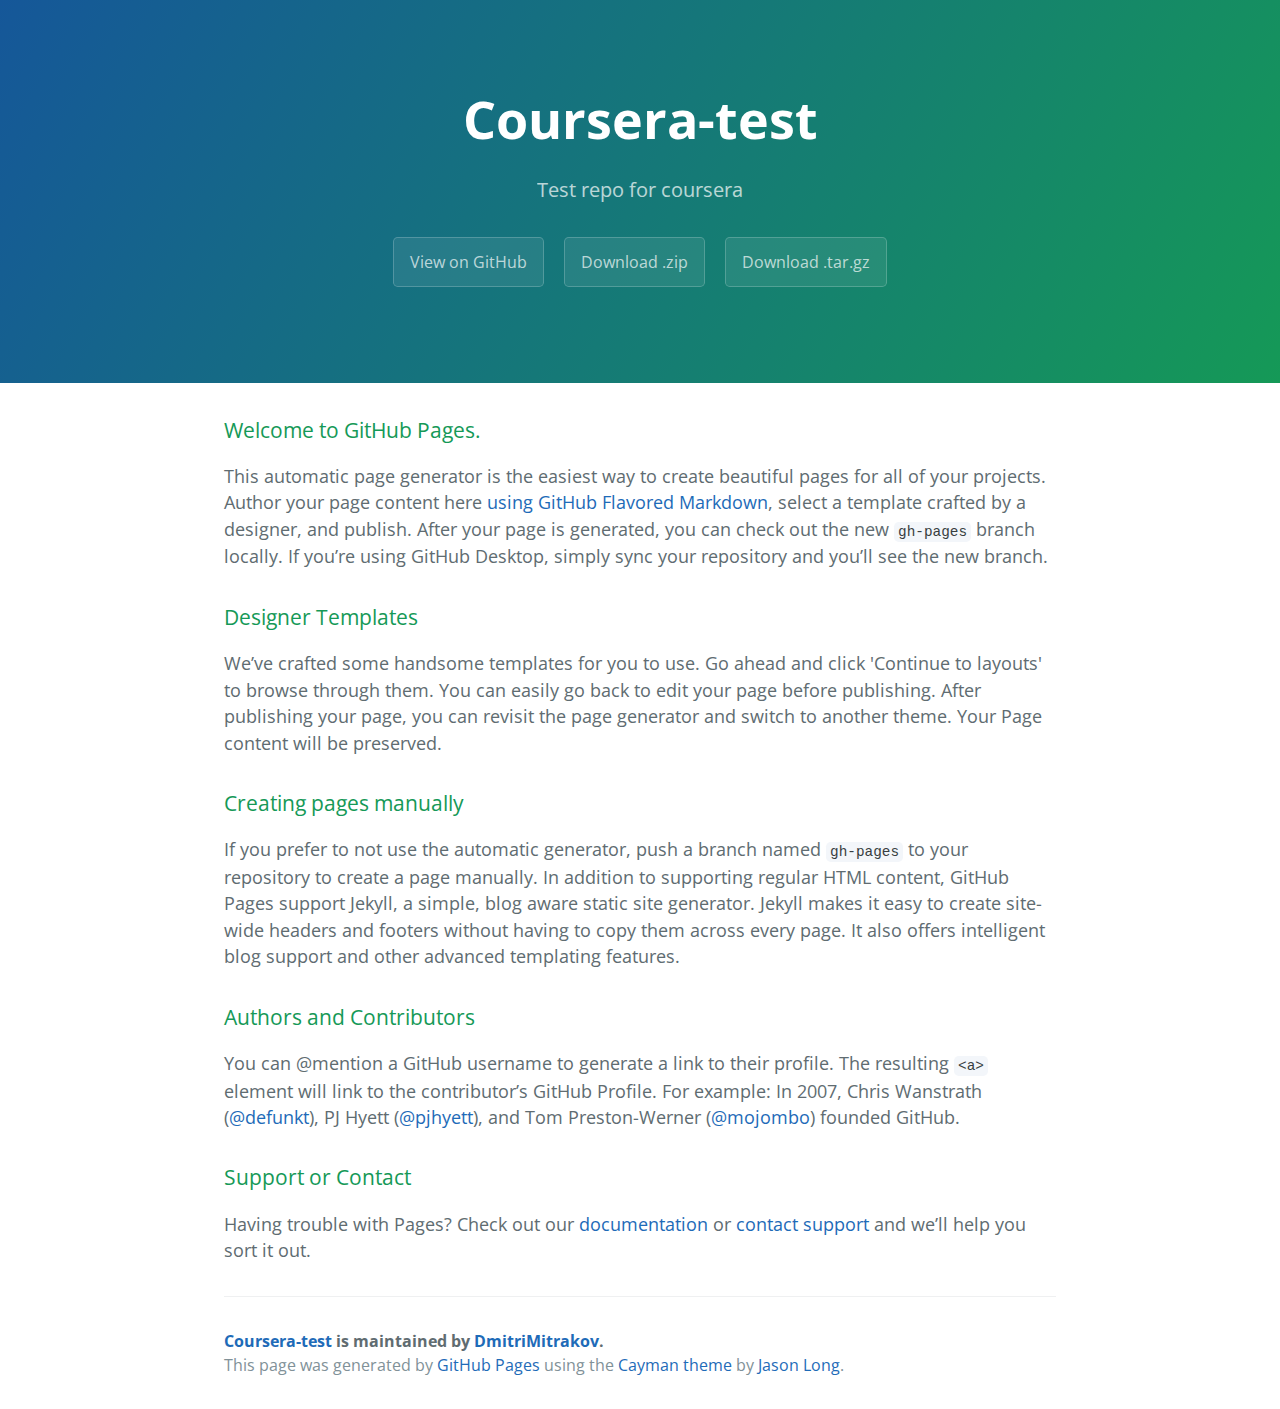
<file: index.html>
<!DOCTYPE html>
<html lang="en-us">
  <head>
    <meta charset="UTF-8">
    <title>Coursera-test by DmitriMitrakov</title>
    <meta name="viewport" content="width=device-width, initial-scale=1">
    <link rel="stylesheet" type="text/css" href="stylesheets/normalize.css" media="screen">
    <link href='https://fonts.googleapis.com/css?family=Open+Sans:400,700' rel='stylesheet' type='text/css'>
    <link rel="stylesheet" type="text/css" href="stylesheets/stylesheet.css" media="screen">
    <link rel="stylesheet" type="text/css" href="stylesheets/github-light.css" media="screen">
  </head>
  <body>
    <section class="page-header">
      <h1 class="project-name">Coursera-test</h1>
      <h2 class="project-tagline">Test repo for coursera</h2>
      <a href="https://github.com/DmitriMitrakov/coursera-test" class="btn">View on GitHub</a>
      <a href="https://github.com/DmitriMitrakov/coursera-test/zipball/master" class="btn">Download .zip</a>
      <a href="https://github.com/DmitriMitrakov/coursera-test/tarball/master" class="btn">Download .tar.gz</a>
    </section>

    <section class="main-content">
      <h3>
<a id="welcome-to-github-pages" class="anchor" href="#welcome-to-github-pages" aria-hidden="true"><span aria-hidden="true" class="octicon octicon-link"></span></a>Welcome to GitHub Pages.</h3>

<p>This automatic page generator is the easiest way to create beautiful pages for all of your projects. Author your page content here <a href="https://guides.github.com/features/mastering-markdown/">using GitHub Flavored Markdown</a>, select a template crafted by a designer, and publish. After your page is generated, you can check out the new <code>gh-pages</code> branch locally. If you’re using GitHub Desktop, simply sync your repository and you’ll see the new branch.</p>

<h3>
<a id="designer-templates" class="anchor" href="#designer-templates" aria-hidden="true"><span aria-hidden="true" class="octicon octicon-link"></span></a>Designer Templates</h3>

<p>We’ve crafted some handsome templates for you to use. Go ahead and click 'Continue to layouts' to browse through them. You can easily go back to edit your page before publishing. After publishing your page, you can revisit the page generator and switch to another theme. Your Page content will be preserved.</p>

<h3>
<a id="creating-pages-manually" class="anchor" href="#creating-pages-manually" aria-hidden="true"><span aria-hidden="true" class="octicon octicon-link"></span></a>Creating pages manually</h3>

<p>If you prefer to not use the automatic generator, push a branch named <code>gh-pages</code> to your repository to create a page manually. In addition to supporting regular HTML content, GitHub Pages support Jekyll, a simple, blog aware static site generator. Jekyll makes it easy to create site-wide headers and footers without having to copy them across every page. It also offers intelligent blog support and other advanced templating features.</p>

<h3>
<a id="authors-and-contributors" class="anchor" href="#authors-and-contributors" aria-hidden="true"><span aria-hidden="true" class="octicon octicon-link"></span></a>Authors and Contributors</h3>

<p>You can @mention a GitHub username to generate a link to their profile. The resulting <code>&lt;a&gt;</code> element will link to the contributor’s GitHub Profile. For example: In 2007, Chris Wanstrath (<a href="https://github.com/defunkt" class="user-mention">@defunkt</a>), PJ Hyett (<a href="https://github.com/pjhyett" class="user-mention">@pjhyett</a>), and Tom Preston-Werner (<a href="https://github.com/mojombo" class="user-mention">@mojombo</a>) founded GitHub.</p>

<h3>
<a id="support-or-contact" class="anchor" href="#support-or-contact" aria-hidden="true"><span aria-hidden="true" class="octicon octicon-link"></span></a>Support or Contact</h3>

<p>Having trouble with Pages? Check out our <a href="https://help.github.com/pages">documentation</a> or <a href="https://github.com/contact">contact support</a> and we’ll help you sort it out.</p>

      <footer class="site-footer">
        <span class="site-footer-owner"><a href="https://github.com/DmitriMitrakov/coursera-test">Coursera-test</a> is maintained by <a href="https://github.com/DmitriMitrakov">DmitriMitrakov</a>.</span>

        <span class="site-footer-credits">This page was generated by <a href="https://pages.github.com">GitHub Pages</a> using the <a href="https://github.com/jasonlong/cayman-theme">Cayman theme</a> by <a href="https://twitter.com/jasonlong">Jason Long</a>.</span>
      </footer>

    </section>

  
  </body>
</html>
</file>
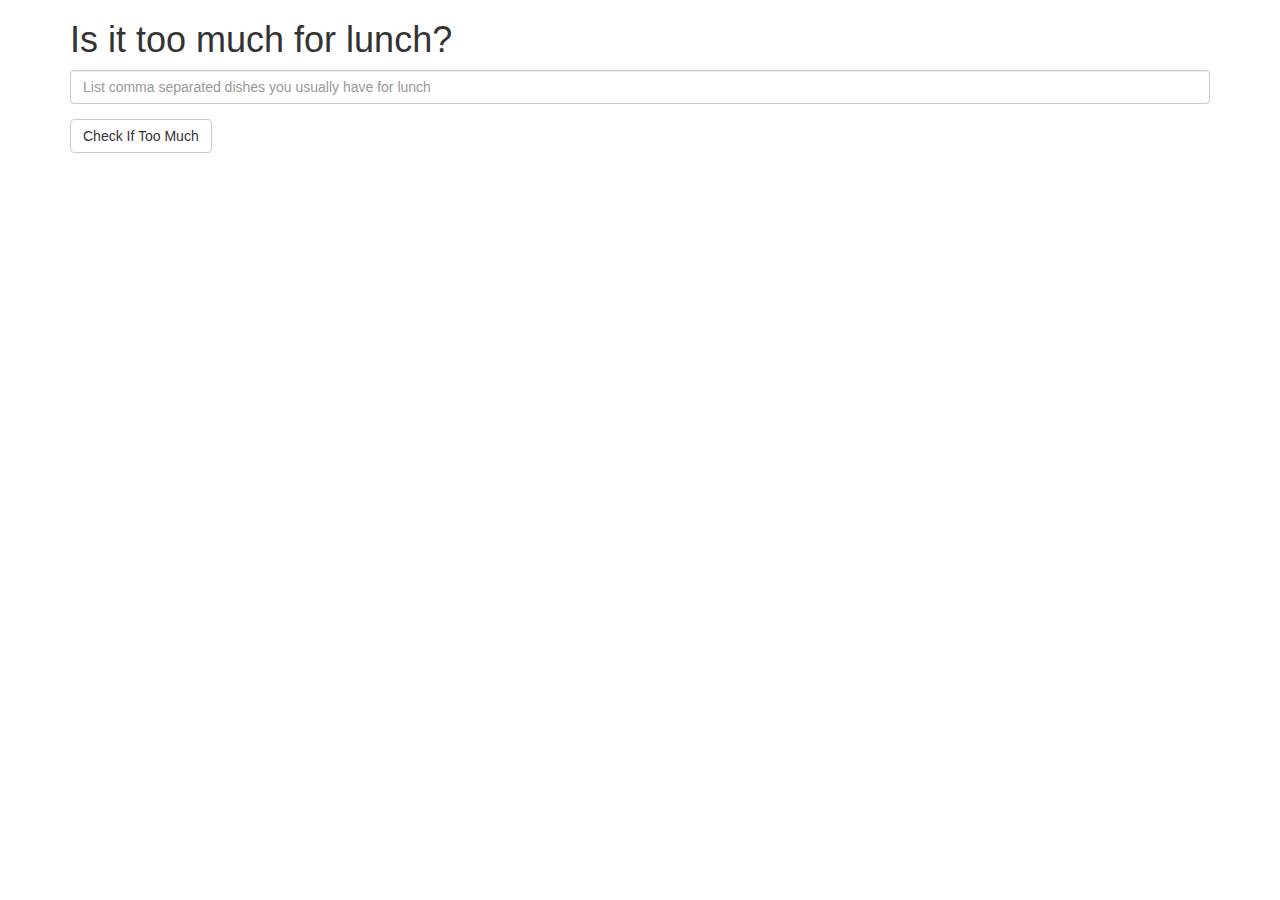
<file: module1-solution/index.html>
<!DOCTYPE html>
<html ng-app="LunchCheck">
  <head>
    <meta charset="utf-8">
    <link rel="stylesheet" href="../bootstrap.min.css">
    <script src="../angular.min.js"></script>
    <script src="app.js"></script>
    <title>Module 1 Solution</title>
  </head>
  <body>
    <div ng-controller="LunchCheckController" class="container">
      <h1>Is it too much for lunch?</h1>
      <div class="form-group">
        <input type="text" ng-model="lunch" class="form-control"
          placeholder="List comma separated dishes you usually have for lunch">
      </div>
      <div class="form-group">
        <button ng-click="checkLunch()" class="btn btn-default">Check If Too Much</button>
      </div>
      <div ng-style="{color: messageColor}">{{message}}</div>
    </div>
  </body>
</html>
</file>
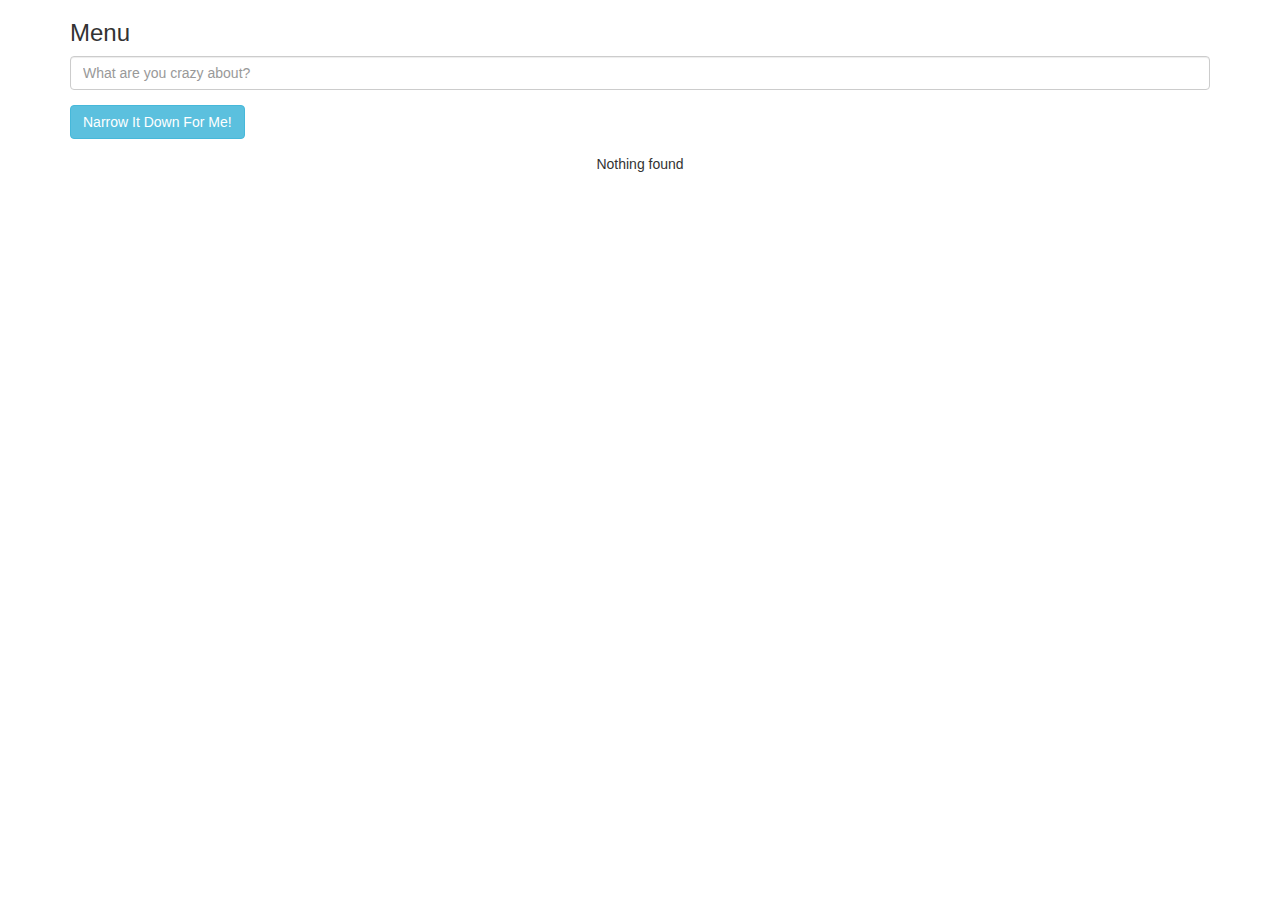
<file: module3-solution/index.html>
<!DOCTYPE html>
<html ng-app="NarrowItDownApp">
  <head>
    <meta charset="utf-8">
    <link rel="stylesheet" href="../bootstrap.min.css">
    <script src="../angular.min.js"></script>
    <script src="app.js"></script>
    <title>Module 3 Solution</title>
  </head>
  <body>
    <div ng-controller="NarrowItDownController as ctrl" class="container">
      <h3>Menu</h3>
      <div class="form-group">
        <input ng-model="ctrl.searchTerm" type="text" class="form-control" placeholder="What are you crazy about?">
      </div>
      <div class="form-group">
        <button ng-click="ctrl.getMatchedMenuItems()" class="btn btn-info">Narrow It Down For Me!</button>
      </div>
      <found-items items="ctrl.found" on-remove="ctrl.removeItem(index)" />
    </div>
  </body>
</html>
</file>
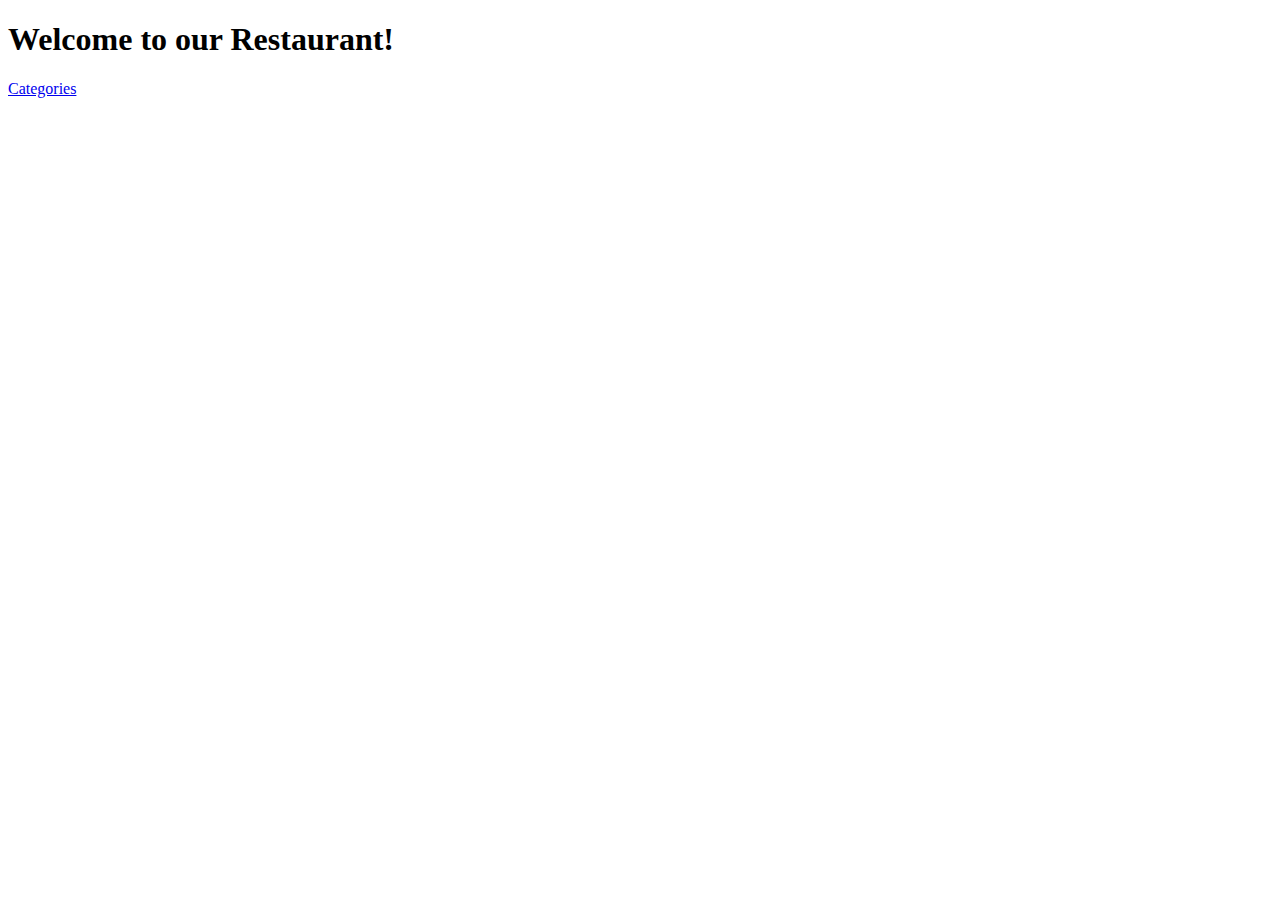
<file: module4-solution/index.html>
<!doctype html>
<html ng-app="MenuApp">
<head>
  <meta charset="utf-8">

  <!-- Libraries -->
  <script src="lib/angular.min.js"></script>
  <script src="lib/angular-ui-router.min.js"></script>
  <!-- Modules -->
  <script src="src/menuapp/menuapp.module.js"></script>
  <script src="src/menuapp/data.module.js" defer></script>
  <!-- Artifacts -->
  <script src="src/menuapp/menudata.service.js" defer></script>
  <!-- <script src="src/menuapp/categories.component.js"></script> -->
  <!-- <script src="src/menuapp/items.component.js"></script> -->
  <script src="src/menuapp/categories.controller.js"></script>
  <!-- Routes -->
  <script src="src/routes.js"></script>

  <title>Menu App</title>
</head>
<body>
  <ui-view></ui-view>
</body>
</html>
</file>
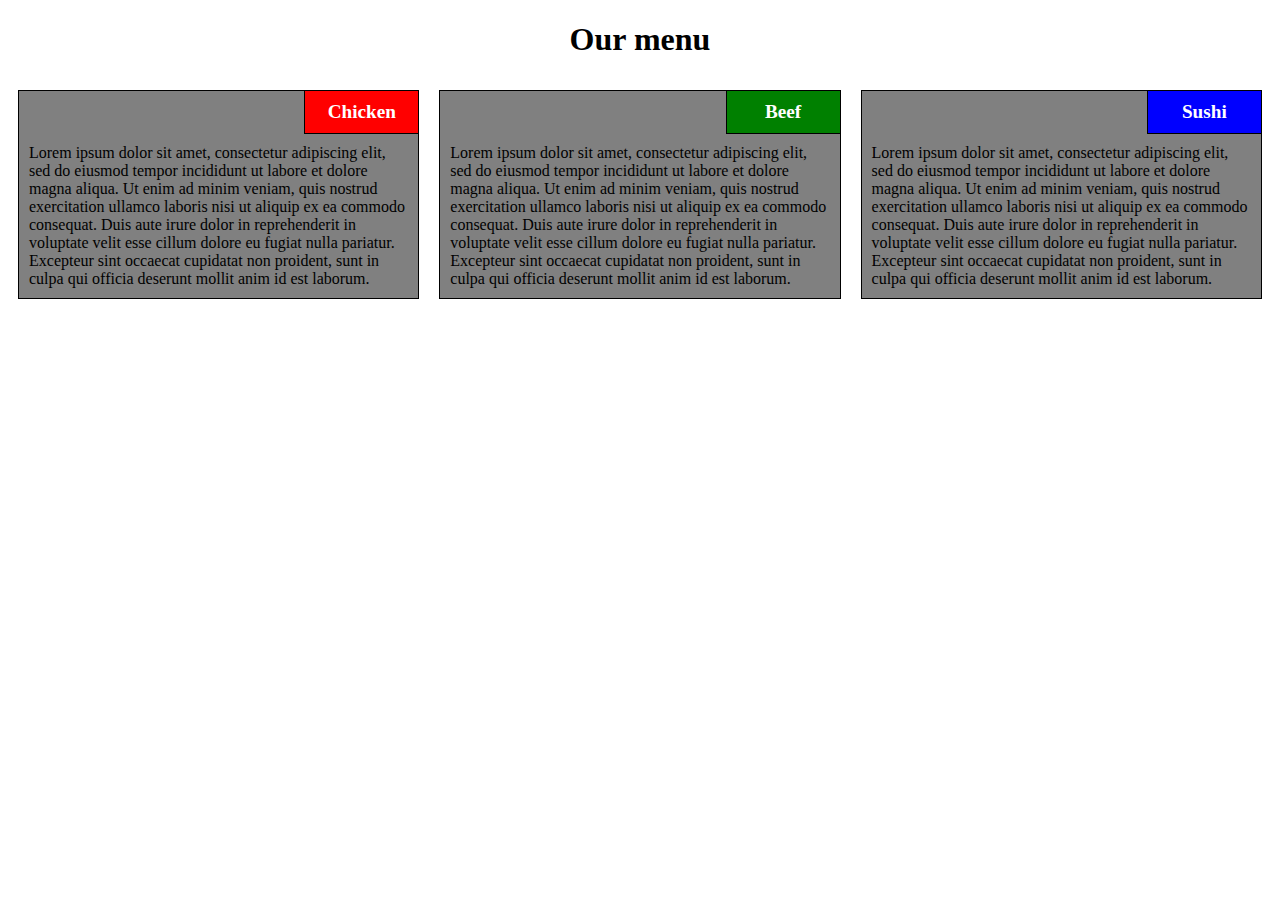
<file: gh-pages/module2-solution/index.html>
<!DOCTYPE html>
<html>
<head>
	<meta charset="utf-8">
	<meta name="viewport" content="width=device-width, initial-scale=1">
	<link rel="stylesheet" type="text/css" href="css/styles.css">
	<title>Module 2 Solution</title>
</head>
<body>
	<h1>Our menu</h1>
	<div class="container">
		<div class="row">
			<section class="col-lg-4 col-md-6 col-sm-12">
				<div class="chiken box">
					<h2>Chicken</h2>
					<p>
					Lorem ipsum dolor sit amet, consectetur adipiscing elit, sed do eiusmod tempor incididunt ut labore et dolore magna aliqua. Ut enim ad minim veniam, quis nostrud exercitation ullamco laboris nisi ut aliquip ex ea commodo consequat. Duis aute irure dolor in reprehenderit in voluptate velit esse cillum dolore eu fugiat nulla pariatur. Excepteur sint occaecat cupidatat non proident, sunt in culpa qui officia deserunt mollit anim id est laborum.
					</p>
				</div>							
			</section>	
			<section class="col-lg-4 col-md-6 col-sm-12">
				<div class="beef box">
					<h2>Beef</h2>
					<p>
					Lorem ipsum dolor sit amet, consectetur adipiscing elit, sed do eiusmod tempor incididunt ut labore et dolore magna aliqua. Ut enim ad minim veniam, quis nostrud exercitation ullamco laboris nisi ut aliquip ex ea commodo consequat. Duis aute irure dolor in reprehenderit in voluptate velit esse cillum dolore eu fugiat nulla pariatur. Excepteur sint occaecat cupidatat non proident, sunt in culpa qui officia deserunt mollit anim id est laborum.
					</p>
				</div>		
			</section>	
			<section class="col-lg-4 col-md-12 col-sm-12">
				<div class="sushi box">
					<h2>Sushi</h2>
					<p>
					Lorem ipsum dolor sit amet, consectetur adipiscing elit, sed do eiusmod tempor incididunt ut labore et dolore magna aliqua. Ut enim ad minim veniam, quis nostrud exercitation ullamco laboris nisi ut aliquip ex ea commodo consequat. Duis aute irure dolor in reprehenderit in voluptate velit esse cillum dolore eu fugiat nulla pariatur. Excepteur sint occaecat cupidatat non proident, sunt in culpa qui officia deserunt mollit anim id est laborum.
					</p>
				</div>			
			</section>	
		</div>
	</div>
</body>
</html>
</file>
<file: stylesheets/stylesheet.css>
* {
  box-sizing: border-box; }

body {
  padding: 0;
  margin: 0;
  font-family: "Open Sans", "Helvetica Neue", Helvetica, Arial, sans-serif;
  font-size: 16px;
  line-height: 1.5;
  color: #606c71; }

a {
  color: #1e6bb8;
  text-decoration: none; }
  a:hover {
    text-decoration: underline; }

.btn {
  display: inline-block;
  margin-bottom: 1rem;
  color: rgba(255, 255, 255, 0.7);
  background-color: rgba(255, 255, 255, 0.08);
  border-color: rgba(255, 255, 255, 0.2);
  border-style: solid;
  border-width: 1px;
  border-radius: 0.3rem;
  transition: color 0.2s, background-color 0.2s, border-color 0.2s; }
  .btn + .btn {
    margin-left: 1rem; }

.btn:hover {
  color: rgba(255, 255, 255, 0.8);
  text-decoration: none;
  background-color: rgba(255, 255, 255, 0.2);
  border-color: rgba(255, 255, 255, 0.3); }

@media screen and (min-width: 64em) {
  .btn {
    padding: 0.75rem 1rem; } }

@media screen and (min-width: 42em) and (max-width: 64em) {
  .btn {
    padding: 0.6rem 0.9rem;
    font-size: 0.9rem; } }

@media screen and (max-width: 42em) {
  .btn {
    display: block;
    width: 100%;
    padding: 0.75rem;
    font-size: 0.9rem; }
    .btn + .btn {
      margin-top: 1rem;
      margin-left: 0; } }

.page-header {
  color: #fff;
  text-align: center;
  background-color: #159957;
  background-image: linear-gradient(120deg, #155799, #159957); }

@media screen and (min-width: 64em) {
  .page-header {
    padding: 5rem 6rem; } }

@media screen and (min-width: 42em) and (max-width: 64em) {
  .page-header {
    padding: 3rem 4rem; } }

@media screen and (max-width: 42em) {
  .page-header {
    padding: 2rem 1rem; } }

.project-name {
  margin-top: 0;
  margin-bottom: 0.1rem; }

@media screen and (min-width: 64em) {
  .project-name {
    font-size: 3.25rem; } }

@media screen and (min-width: 42em) and (max-width: 64em) {
  .project-name {
    font-size: 2.25rem; } }

@media screen and (max-width: 42em) {
  .project-name {
    font-size: 1.75rem; } }

.project-tagline {
  margin-bottom: 2rem;
  font-weight: normal;
  opacity: 0.7; }

@media screen and (min-width: 64em) {
  .project-tagline {
    font-size: 1.25rem; } }

@media screen and (min-width: 42em) and (max-width: 64em) {
  .project-tagline {
    font-size: 1.15rem; } }

@media screen and (max-width: 42em) {
  .project-tagline {
    font-size: 1rem; } }

.main-content :first-child {
  margin-top: 0; }
.main-content img {
  max-width: 100%; }
.main-content h1, .main-content h2, .main-content h3, .main-content h4, .main-content h5, .main-content h6 {
  margin-top: 2rem;
  margin-bottom: 1rem;
  font-weight: normal;
  color: #159957; }
.main-content p {
  margin-bottom: 1em; }
.main-content code {
  padding: 2px 4px;
  font-family: Consolas, "Liberation Mono", Menlo, Courier, monospace;
  font-size: 0.9rem;
  color: #383e41;
  background-color: #f3f6fa;
  border-radius: 0.3rem; }
.main-content pre {
  padding: 0.8rem;
  margin-top: 0;
  margin-bottom: 1rem;
  font: 1rem Consolas, "Liberation Mono", Menlo, Courier, monospace;
  color: #567482;
  word-wrap: normal;
  background-color: #f3f6fa;
  border: solid 1px #dce6f0;
  border-radius: 0.3rem; }
  .main-content pre > code {
    padding: 0;
    margin: 0;
    font-size: 0.9rem;
    color: #567482;
    word-break: normal;
    white-space: pre;
    background: transparent;
    border: 0; }
.main-content .highlight {
  margin-bottom: 1rem; }
  .main-content .highlight pre {
    margin-bottom: 0;
    word-break: normal; }
.main-content .highlight pre, .main-content pre {
  padding: 0.8rem;
  overflow: auto;
  font-size: 0.9rem;
  line-height: 1.45;
  border-radius: 0.3rem; }
.main-content pre code, .main-content pre tt {
  display: inline;
  max-width: initial;
  padding: 0;
  margin: 0;
  overflow: initial;
  line-height: inherit;
  word-wrap: normal;
  background-color: transparent;
  border: 0; }
  .main-content pre code:before, .main-content pre code:after, .main-content pre tt:before, .main-content pre tt:after {
    content: normal; }
.main-content ul, .main-content ol {
  margin-top: 0; }
.main-content blockquote {
  padding: 0 1rem;
  margin-left: 0;
  color: #819198;
  border-left: 0.3rem solid #dce6f0; }
  .main-content blockquote > :first-child {
    margin-top: 0; }
  .main-content blockquote > :last-child {
    margin-bottom: 0; }
.main-content table {
  display: block;
  width: 100%;
  overflow: auto;
  word-break: normal;
  word-break: keep-all; }
  .main-content table th {
    font-weight: bold; }
  .main-content table th, .main-content table td {
    padding: 0.5rem 1rem;
    border: 1px solid #e9ebec; }
.main-content dl {
  padding: 0; }
  .main-content dl dt {
    padding: 0;
    margin-top: 1rem;
    font-size: 1rem;
    font-weight: bold; }
  .main-content dl dd {
    padding: 0;
    margin-bottom: 1rem; }
.main-content hr {
  height: 2px;
  padding: 0;
  margin: 1rem 0;
  background-color: #eff0f1;
  border: 0; }

@media screen and (min-width: 64em) {
  .main-content {
    max-width: 64rem;
    padding: 2rem 6rem;
    margin: 0 auto;
    font-size: 1.1rem; } }

@media screen and (min-width: 42em) and (max-width: 64em) {
  .main-content {
    padding: 2rem 4rem;
    font-size: 1.1rem; } }

@media screen and (max-width: 42em) {
  .main-content {
    padding: 2rem 1rem;
    font-size: 1rem; } }

.site-footer {
  padding-top: 2rem;
  margin-top: 2rem;
  border-top: solid 1px #eff0f1; }

.site-footer-owner {
  display: block;
  font-weight: bold; }

.site-footer-credits {
  color: #819198; }

@media screen and (min-width: 64em) {
  .site-footer {
    font-size: 1rem; } }

@media screen and (min-width: 42em) and (max-width: 64em) {
  .site-footer {
    font-size: 1rem; } }

@media screen and (max-width: 42em) {
  .site-footer {
    font-size: 0.9rem; } }
</file>
<file: stylesheets/github-light.css>
/*
The MIT License (MIT)

Copyright (c) 2016 GitHub, Inc.

Permission is hereby granted, free of charge, to any person obtaining a copy
of this software and associated documentation files (the "Software"), to deal
in the Software without restriction, including without limitation the rights
to use, copy, modify, merge, publish, distribute, sublicense, and/or sell
copies of the Software, and to permit persons to whom the Software is
furnished to do so, subject to the following conditions:

The above copyright notice and this permission notice shall be included in all
copies or substantial portions of the Software.

THE SOFTWARE IS PROVIDED "AS IS", WITHOUT WARRANTY OF ANY KIND, EXPRESS OR
IMPLIED, INCLUDING BUT NOT LIMITED TO THE WARRANTIES OF MERCHANTABILITY,
FITNESS FOR A PARTICULAR PURPOSE AND NONINFRINGEMENT. IN NO EVENT SHALL THE
AUTHORS OR COPYRIGHT HOLDERS BE LIABLE FOR ANY CLAIM, DAMAGES OR OTHER
LIABILITY, WHETHER IN AN ACTION OF CONTRACT, TORT OR OTHERWISE, ARISING FROM,
OUT OF OR IN CONNECTION WITH THE SOFTWARE OR THE USE OR OTHER DEALINGS IN THE
SOFTWARE.

*/

.pl-c /* comment */ {
  color: #969896;
}

.pl-c1 /* constant, variable.other.constant, support, meta.property-name, support.constant, support.variable, meta.module-reference, markup.raw, meta.diff.header */,
.pl-s .pl-v /* string variable */ {
  color: #0086b3;
}

.pl-e /* entity */,
.pl-en /* entity.name */ {
  color: #795da3;
}

.pl-smi /* variable.parameter.function, storage.modifier.package, storage.modifier.import, storage.type.java, variable.other */,
.pl-s .pl-s1 /* string source */ {
  color: #333;
}

.pl-ent /* entity.name.tag */ {
  color: #63a35c;
}

.pl-k /* keyword, storage, storage.type */ {
  color: #a71d5d;
}

.pl-s /* string */,
.pl-pds /* punctuation.definition.string, string.regexp.character-class */,
.pl-s .pl-pse .pl-s1 /* string punctuation.section.embedded source */,
.pl-sr /* string.regexp */,
.pl-sr .pl-cce /* string.regexp constant.character.escape */,
.pl-sr .pl-sre /* string.regexp source.ruby.embedded */,
.pl-sr .pl-sra /* string.regexp string.regexp.arbitrary-repitition */ {
  color: #183691;
}

.pl-v /* variable */ {
  color: #ed6a43;
}

.pl-id /* invalid.deprecated */ {
  color: #b52a1d;
}

.pl-ii /* invalid.illegal */ {
  color: #f8f8f8;
  background-color: #b52a1d;
}

.pl-sr .pl-cce /* string.regexp constant.character.escape */ {
  font-weight: bold;
  color: #63a35c;
}

.pl-ml /* markup.list */ {
  color: #693a17;
}

.pl-mh /* markup.heading */,
.pl-mh .pl-en /* markup.heading entity.name */,
.pl-ms /* meta.separator */ {
  font-weight: bold;
  color: #1d3e81;
}

.pl-mq /* markup.quote */ {
  color: #008080;
}

.pl-mi /* markup.italic */ {
  font-style: italic;
  color: #333;
}

.pl-mb /* markup.bold */ {
  font-weight: bold;
  color: #333;
}

.pl-md /* markup.deleted, meta.diff.header.from-file */ {
  color: #bd2c00;
  background-color: #ffecec;
}

.pl-mi1 /* markup.inserted, meta.diff.header.to-file */ {
  color: #55a532;
  background-color: #eaffea;
}

.pl-mdr /* meta.diff.range */ {
  font-weight: bold;
  color: #795da3;
}

.pl-mo /* meta.output */ {
  color: #1d3e81;
}
</file>
<file: gh-pages/module2-solution/css/styles.css>
* {
    box-sizing: border-box;
}
h1 {
    text-align: center;
}
h2 {
    text-align: center;
    font-size: 1.2em;
}
section {
    float: left;
}
.box {
    border: 1px solid;
    background-color: gray;
    margin: 10px;
}
.box > h2 {
    border: 1px solid black;
    float: right;
    margin: -1px -1px 10px 0;
    padding: 10px 20px;
    color: white;
    width: 115px;
}
.box > p {
    clear: right;
    margin: 10px;
}
.chiken > h2 {
    background-color: red;
}
.beef > h2 {
    background-color: green;
}
.sushi > h2 {
    background-color: blue;
}
.row {
    width: 100%;
}
@media (min-width: 992px) {
    .col-lg-4 {
        width: 33.33%;
    }
}
@media (min-width: 768px) and (max-width: 991px) {
    .col-md-6 {
        width: 50%;
    }
    .col-md-12 {
        width: 100%;
    }
}
@media (max-width: 767px) {
    .col-sm-12 {
        width: 100%;
    }
}
</file>
